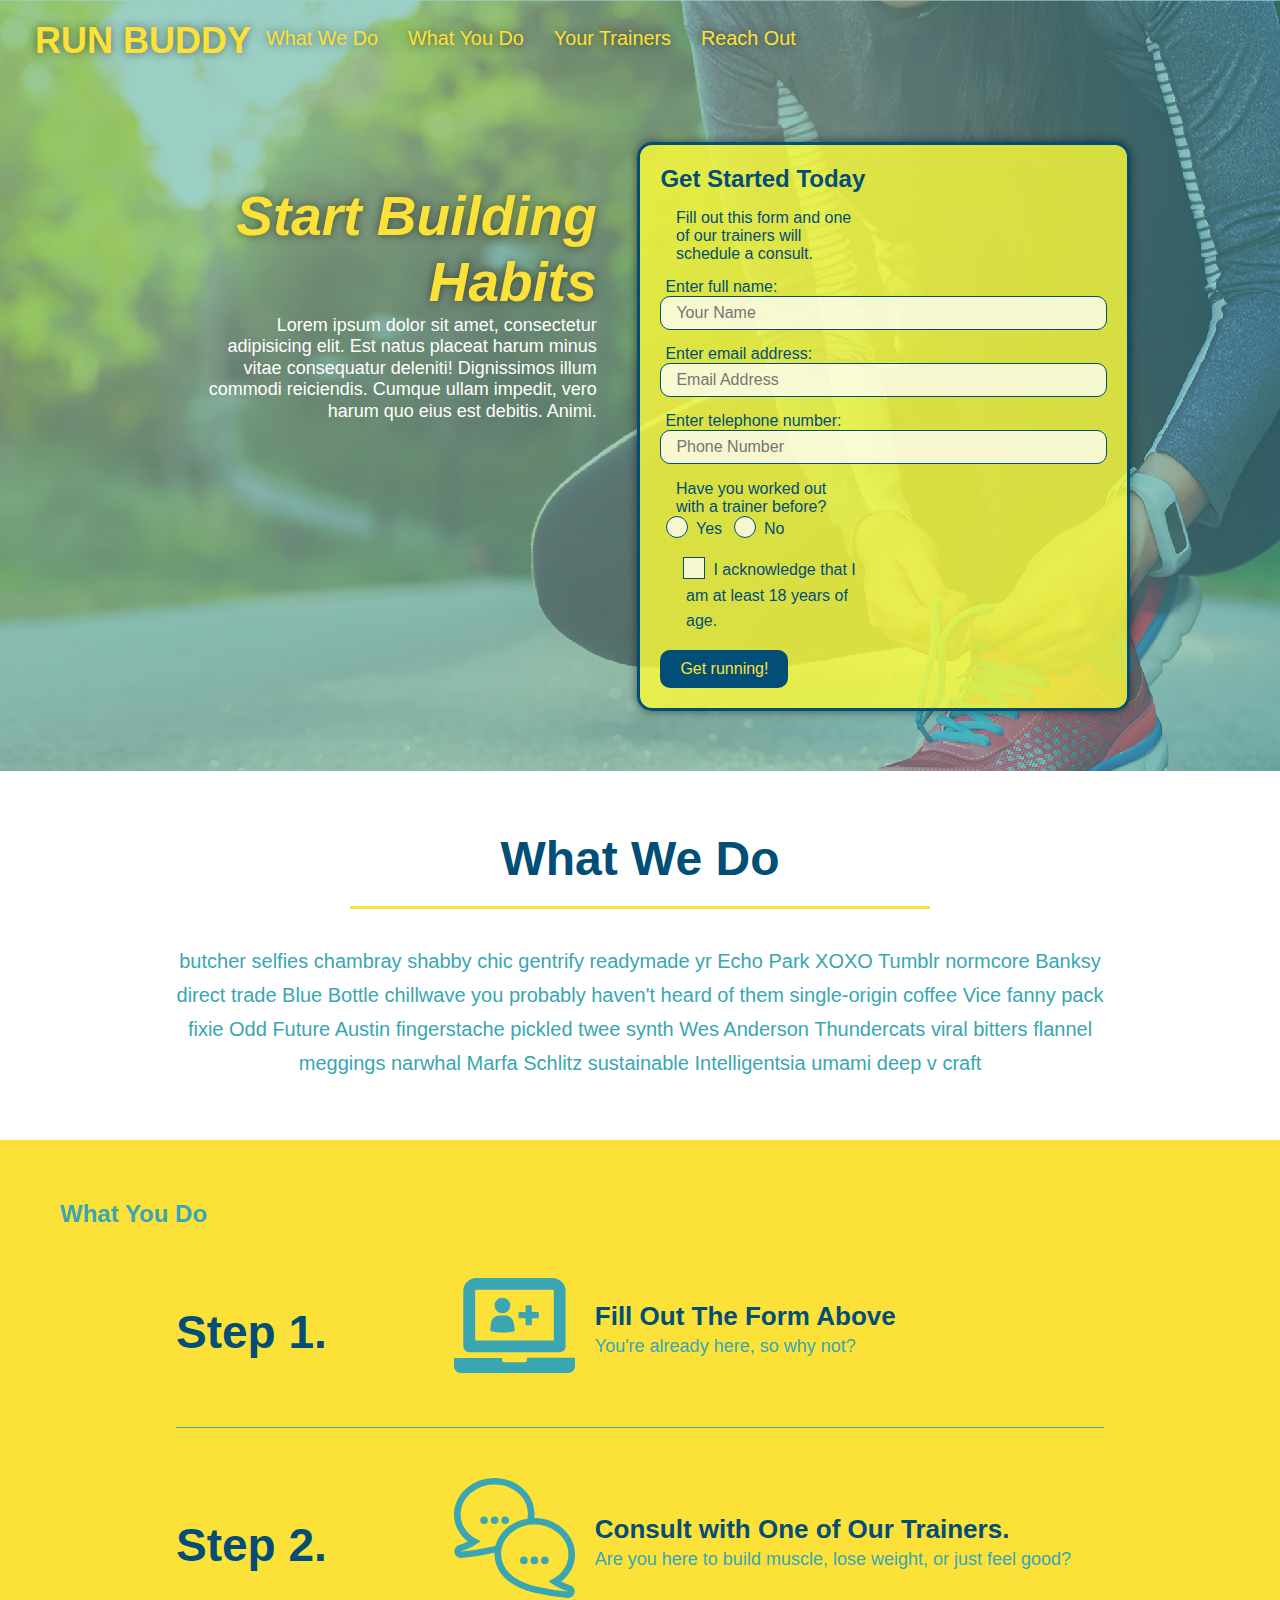
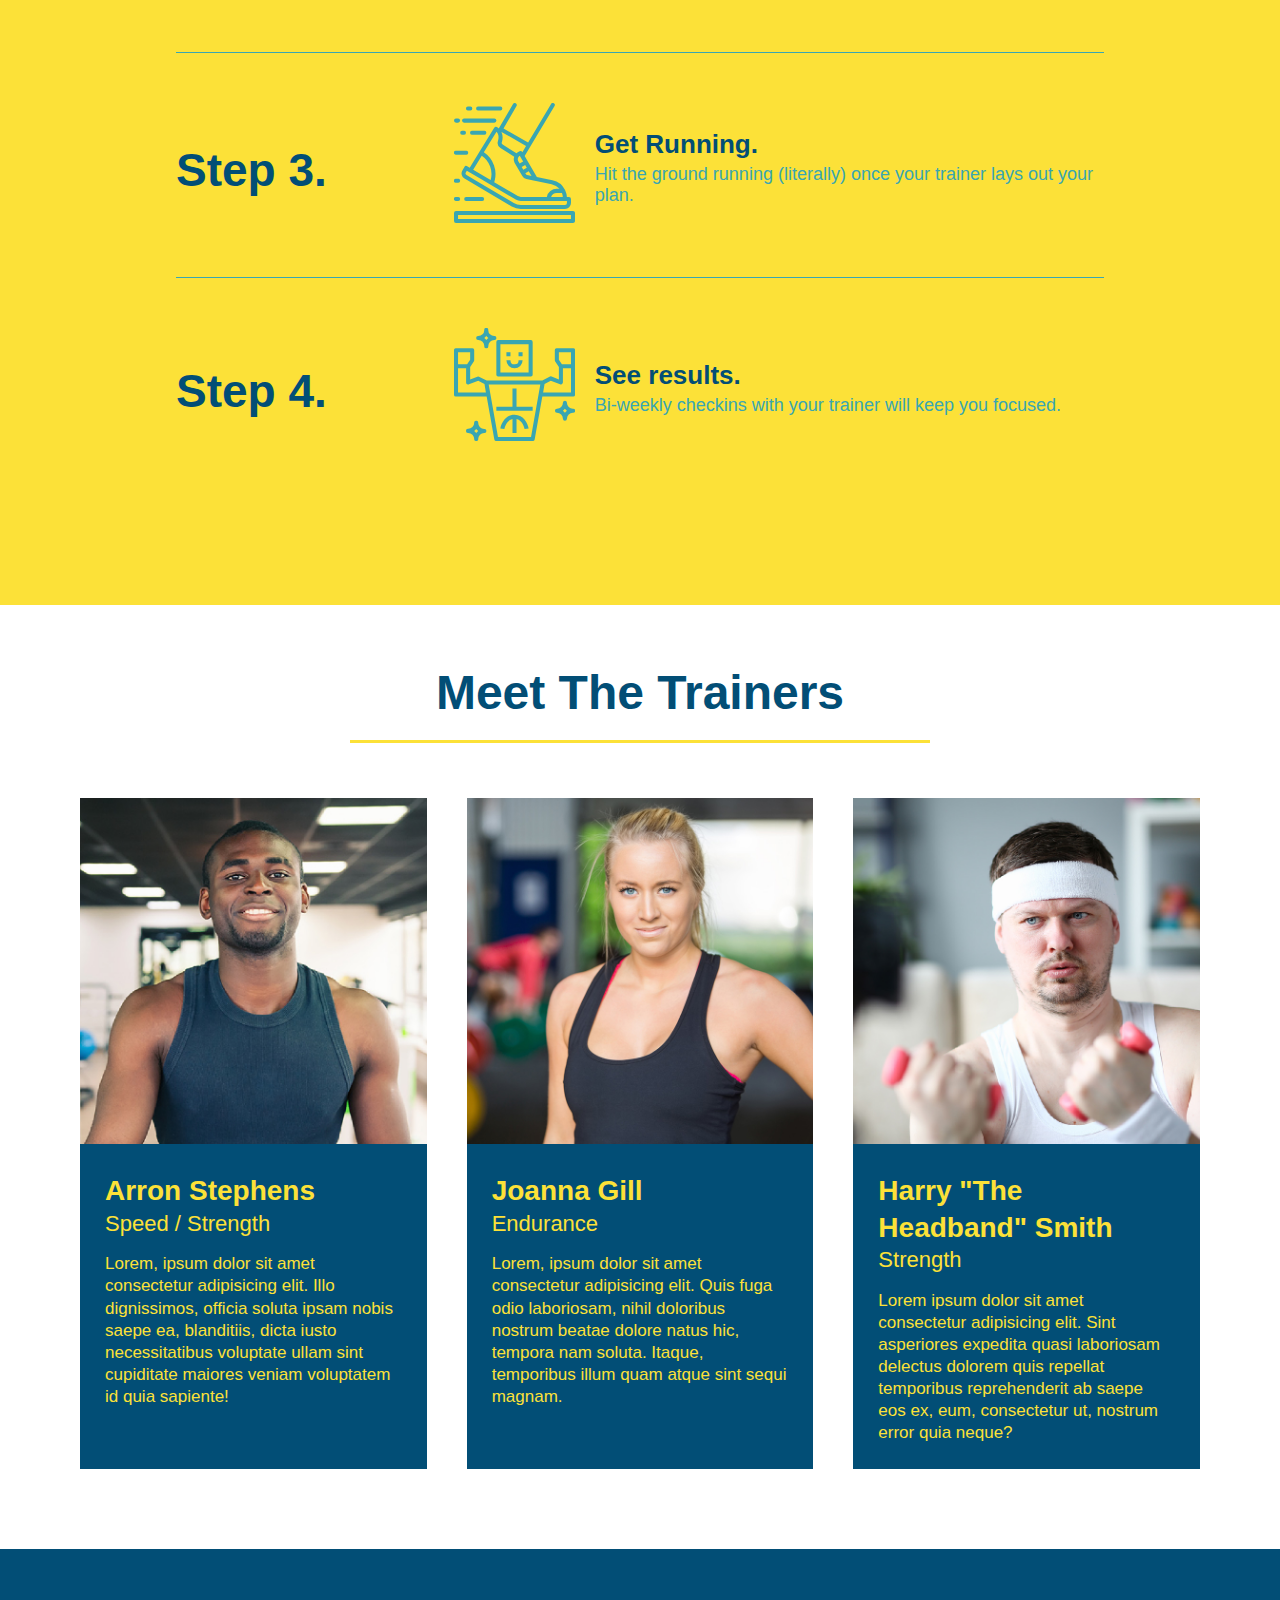
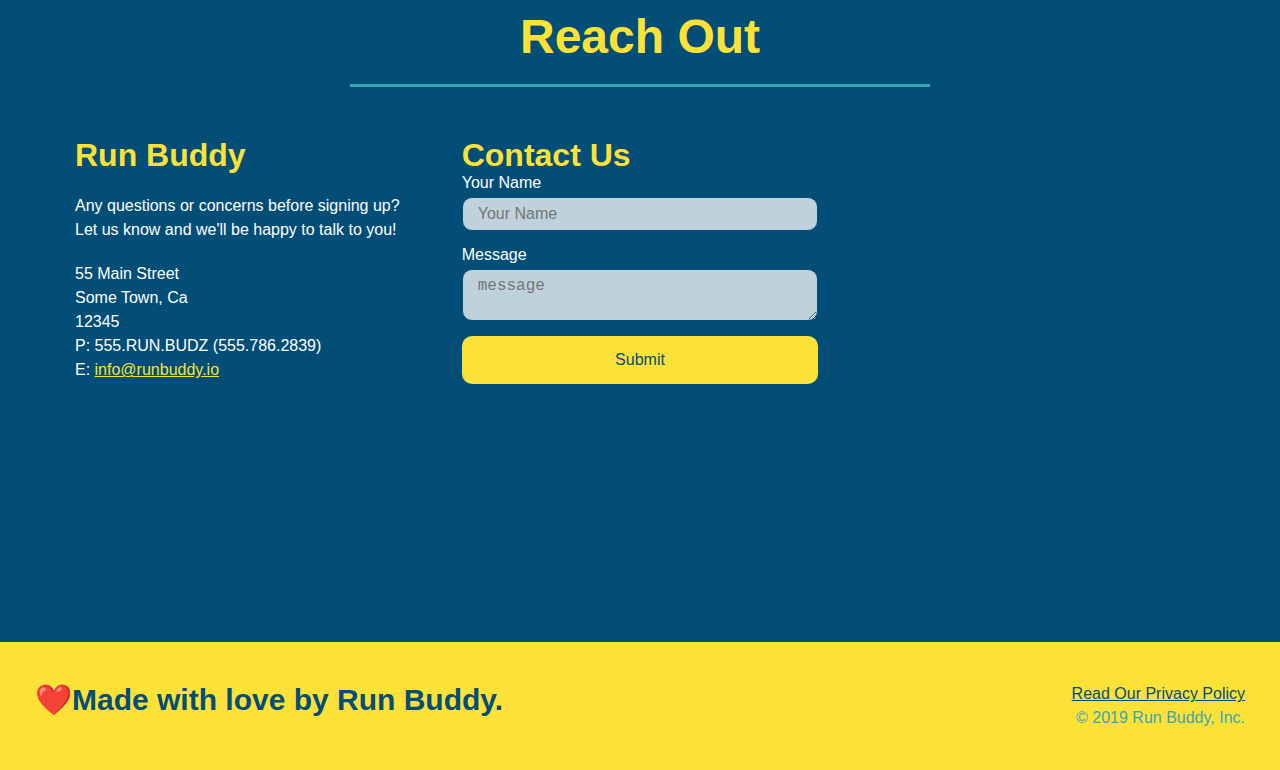
<file: index.html>
<!Doctype html>
<html lang="en">
    <head>
        <meta charset="UTF-8"/>

        <meta name="viewport" content="width=device-width, initial-scale=1.0"/>
       
        <title>Run Buddy</title>

        <link rel="stylesheet" href="./assets/css/style.css"/>


    </head>
    <body>

        <header>
        <h1>
            <a href="/"></a>RUN BUDDY</a>
        </h1>
        <nav>
            <!--Unordered list element-->
            <ul>
                <!--list item element-->
                <li>
                    <!--anchor element-->
                    <a href="#what-we-do">What We Do</a>
                </li>
                <li>
                    <a href="#what-you-do">What You Do</a>
                </li>
                <li>
                    <a href="#your-trainers">Your Trainers</a>
                </li>
                <li>
                    <a href="#reach-out">Reach Out</a>
                </li>
            </ul>
        </nav>
        </header>

        <section class="hero">
            <div class="hero-cta">
            <h2>Start Building Habits</h2>
            <p> Lorem ipsum dolor sit amet, consectetur adipisicing elit. 
                Est natus placeat harum minus vitae consequatur deleniti! Dignissimos illum commodi reiciendis. 
                Cumque ullam impedit, vero harum quo eius est debitis. Animi.
            </p>
            </div>

        
            <div class="hero-form">
                <h3>Get Started Today</h3>
                <p>Fill out this form and one of our trainers will schedule a consult.</p>
                <!-- Add form element-->
                <form>
                    <label for="name">Enter full name:</label>
                    <input type="text" placeholder="Your Name" name="name" id="name" class="form-input"/>
                    <label for="name">Enter email address:</label>
                    <input type="email" placeholder="Email Address" name="email" id="email" class="form-input"/>
                    <label for="name">Enter telephone number:</label>
                    <input type="tel" placeholder="Phone Number" name="phone" id="phone" class="form-input"/>
                    
                    <p>
                        Have you worked out with a trainer before?
                        <span class="radio-wrapper">
                            <input type="radio" name="trainer-confirm" id="trainer-yes"/>
                            <label for="trainer-yes">Yes</label>
                        </span>
                        <span class="radio-wrapper">
                            <input type="radio" name="trainer-confirm" id="trainer-no" />
                            <label for="trainer-no">No</label>
                        </span>
                    </p>
                    <p>
                        <span class="checkbox-wrapper">
                            <input type="checkbox" name="age-confirm" id="checkbox"/>
                            <label for="checkbox">I acknowledge that I am at least 18 years of age.</label>
                        </span>
                    </p>


                    <button type="submit">Get running!</button>
                </form>
            </div>
        </section>
        <!-- end hero-->
<!-- "what we do" section-->

        <section id="what-we-do" class="intro">
            <div class="flex-row">
            <h2 class="section-title primary-border">What We Do</h2>
            </div>
            <div class="flex-row">
            <p>butcher selfies chambray shabby chic gentrify readymade yr Echo Park XOXO Tumblr normcore Banksy direct trade Blue Bottle chillwave you probably haven't heard of them single-origin coffee Vice fanny pack fixie Odd Future Austin fingerstache pickled twee synth Wes Anderson Thundercats viral bitters flannel meggings narwhal Marfa Schlitz sustainable Intelligentsia umami deep v craft 

            </p>
        </div>
        </section>

        <!--"what you do" section-->
        <section id="what-you-do" class="steps">
            <div class="flex-row">
            <h2 class="section-titlae secondary-border">What You Do</h2>
            </div>

            
                <!-- insert this img element-->
                <div class="step">
                    <h3>Step 1.</h3>
                    <div class="step-info">
                        <div class="step-img">
                            <img src="./assets/images/step-1.svg" alt=""/>

                        </div>
                        <div class="step-text">
                            <h4>Fill Out The Form Above</h4>
                            <p>You're already here, so why not?</p>
                        </div>
                    </div>
                </div>


                <div class="step">
                    <h3>Step 2.</h3>
                    <div class="step-info">
                        <div class="step-img">
                            <img src="./assets/images/step-2.svg" alt=""/>

                        </div>
                        <div class="step-text">
                            <h4>Consult with One of Our Trainers.</h4>
                            <p>Are you here to build muscle, lose weight, or just feel good?</p>
                        </div>
                    </div>
                </div>


                <div class="step">
                    <h3>Step 3.</h3>
                    <div class="step-info">
                        <div class="step-img">
                            <img src="./assets/images/step-3.svg" alt=""/>

                        </div>
                        <div class="step-text">
                            <h4>Get Running.</h4>
                            <p>Hit the ground running (literally) once your trainer lays out your plan.</p>
                        </div>
                    </div>
                </div>


                <div class="step">
                    <h3>Step 4.</h3>
                    <div class="step-info">
                        <div class="step-img">
                            <img src="./assets/images/step-4.svg" alt=""/>

                        </div>
                        <div class="step-text">
                            <h4>See results.</h4>
                            <p>Bi-weekly checkins with your trainer will keep you focused.</p>
                        </div>
                    </div>
                </div>
                
        </section>

        <section id="your-trainers">
            <div class="flex-row">
            <h2 class="section-title primary-border">Meet The Trainers</h2>
            </div>


            <div class="trainers">
            <article class="trainer">
                <img src="./assets/images/trainer-1.jpg" alt="Arron Stephens in his workout clothes ready to pump iron"/>
                <div class="trainer-bio">
                    <h3 class="trainer-name">Arron Stephens</h3>
                    <h4 class="trainer-role">Speed / Strength</h4>
                    <p>Lorem, ipsum dolor sit amet consectetur adipisicing elit. Illo dignissimos, officia soluta ipsam nobis saepe ea, blanditiis, 
                        dicta iusto necessitatibus voluptate ullam sint cupiditate maiores veniam voluptatem id quia sapiente!
                    </p>
                </div>
            </article>

            <!-- second trainer bio-->
            <article class="trainer">
                <img src="./assets/images/trainer-2.jpg" alt="Joanna Gil cooling off after a workout">
                <div class="trainer-bio">
                    <h3 class="trainer-name">Joanna Gill</h3>
                    <h4 class="trainer-role">Endurance</h4>
                    <p>Lorem, ipsum dolor sit amet consectetur adipisicing elit. Quis fuga odio laboriosam, nihil doloribus nostrum beatae
                         dolore natus hic, tempora nam soluta. Itaque, temporibus illum quam atque sint sequi magnam.
                        </p>
                </div>
                
            </article>

            <!-- third trainer bio-->
            <article class="trainer">
                <img src="./assets/images/trainer-3.jpg" alt="Harry Smith wearing a headband and lifting comically small pink weights"/>
                <div class="trainer-bio">
                    <h3 class="trainer-name">Harry "The Headband" Smith</h3>
                    <h4 class="trainer-role">Strength</h4>
                    <p>Lorem ipsum dolor sit amet consectetur adipisicing elit. Sint asperiores expedita quasi laboriosam delectus
                         dolorem quis repellat temporibus reprehenderit ab saepe eos ex, eum, consectetur ut, nostrum error quia neque?
                        </p>
                </div>
            </article>
        </div>
        </section>


        <!-- Reach Out Section-->
        <section id="reach-out" class="contact">
            <div class="flex-row">
            <h2 class="section-title secondary-border">Reach Out</h2>
            </div>

            

            <div class="contact-info">
                <div>
                <h3>Run Buddy</h3>
                <p>
                    Any questions or concerns before signing up?
                    <br />
                    Let us know and we'll be happy to talk to you!
                </p>
                <address>
                    55 Main Street <br />
                    Some Town, Ca <br />
                    12345 <br />
                    P: 555.RUN.BUDZ (555.786.2839) <br />
                    E: <a href="mailto:info@runbuddy.io">info@runbuddy.io</a>
                </address>
            </div>


            <div class="contact-form">
                <h3>Contact Us</h3>
                <form>
                    <label for="contact-name">Your Name</label>
                    <input type="text" id="contact-name" placeholder="Your Name" />

                    <label for="contact-message">Message</label>
                    <textarea id="contact-message" placeholder="message"></textarea>

                    <button type="submit"> Submit</button>
                </form>
            </div>

            <div class="contact-info">
                <iframe src="https://www.google.com/maps/embed?pb=!1m18!1m12!1m3!1d3591.3866201754613!2d-80.35648228615021!3d25.823802612332408!2m3!1f0!2f0!3f0!3m2!1i1024!2i768!4f13.1!3m3!1m2!1s0x88d9bbe5293781b7%3A0x51f98136c98b430b!2s9735%20NW%2052nd%20St%2C%20Doral%2C%20FL%2033178!5e0!3m2!1sen!2sus!4v1640209913338!5m2!1sen!2sus" 
                 style="border:0;" 
                allowfullscreen="" 
                loading="lazy">
            </iframe>

           
            
        </div>
        </section>

        <!--footer-->
        <footer>
            <h2>❤️Made with love by Run Buddy.</h2>
            <div>
                <a href="./privacy-policy.html#">Read Our Privacy Policy</a><br />
                &copy; 2019 Run Buddy, Inc.
            </div>
        </footer>


    </body>

</html>
</file>
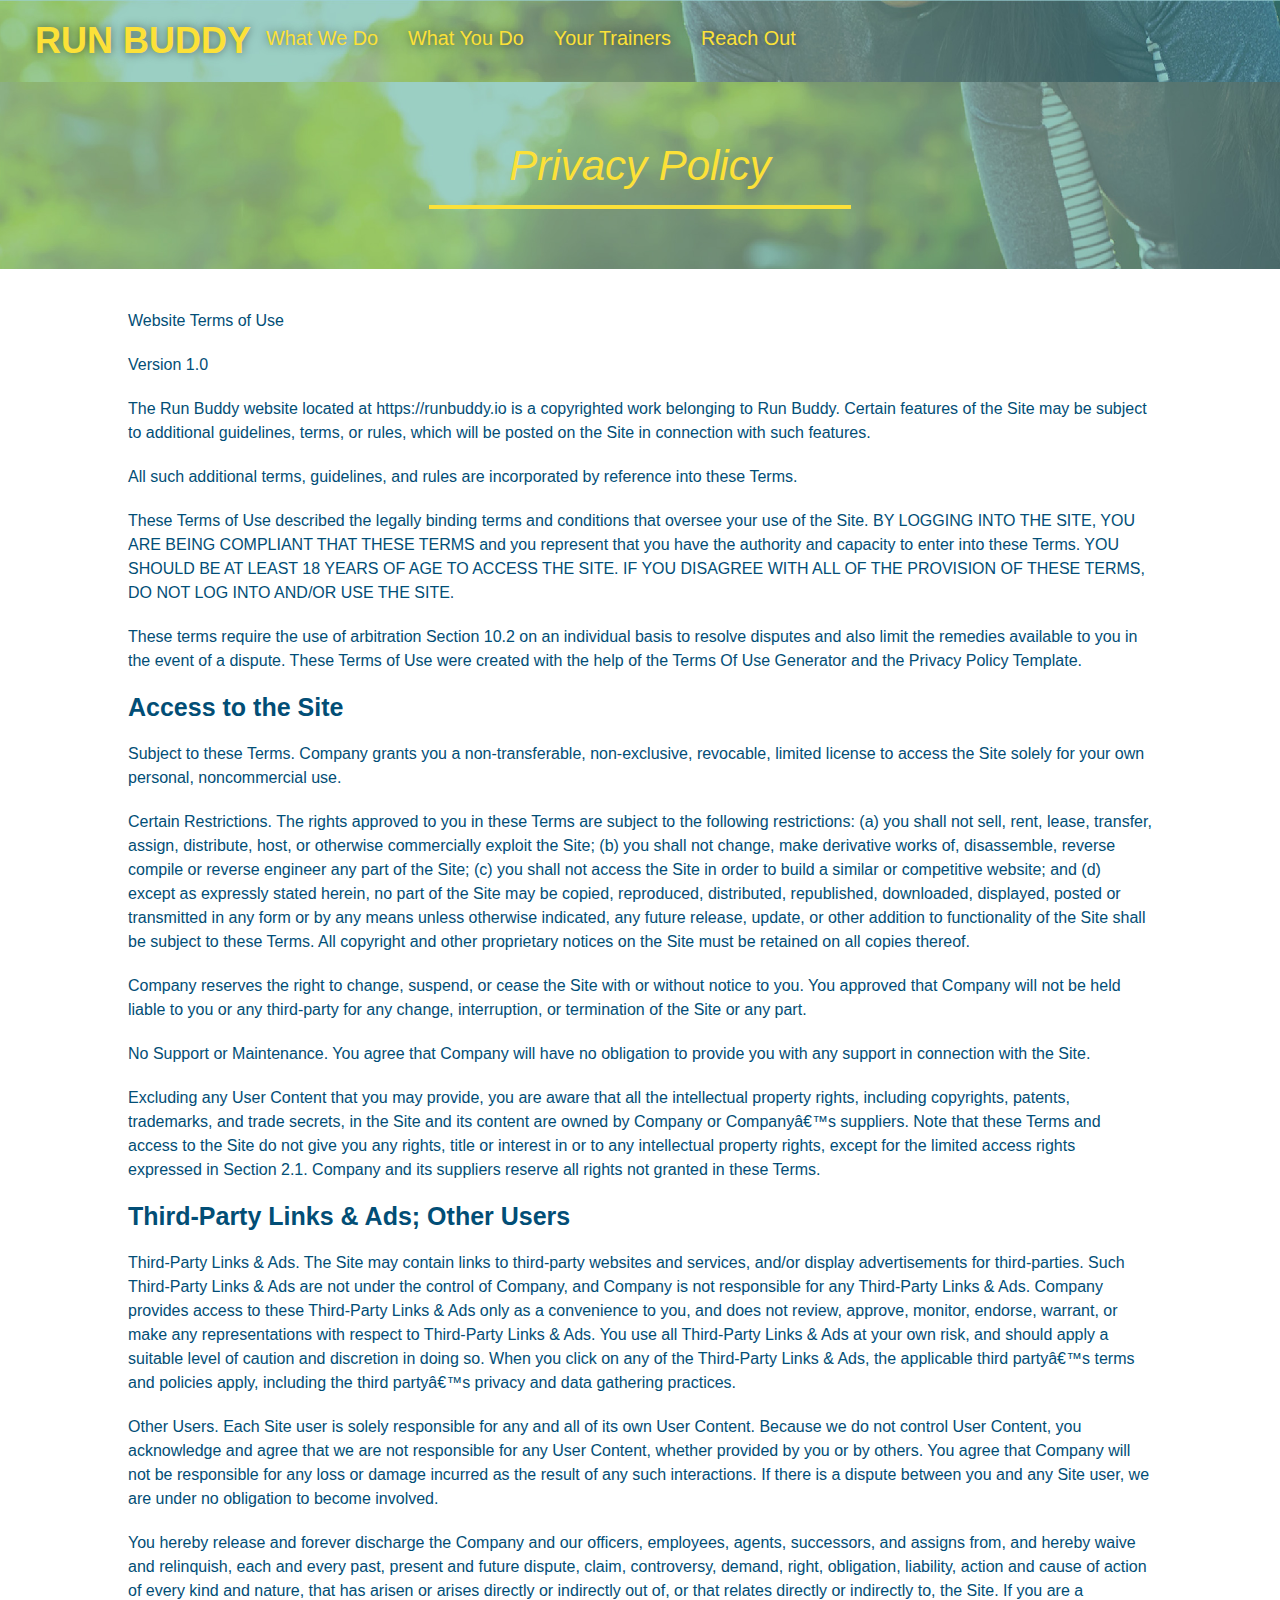
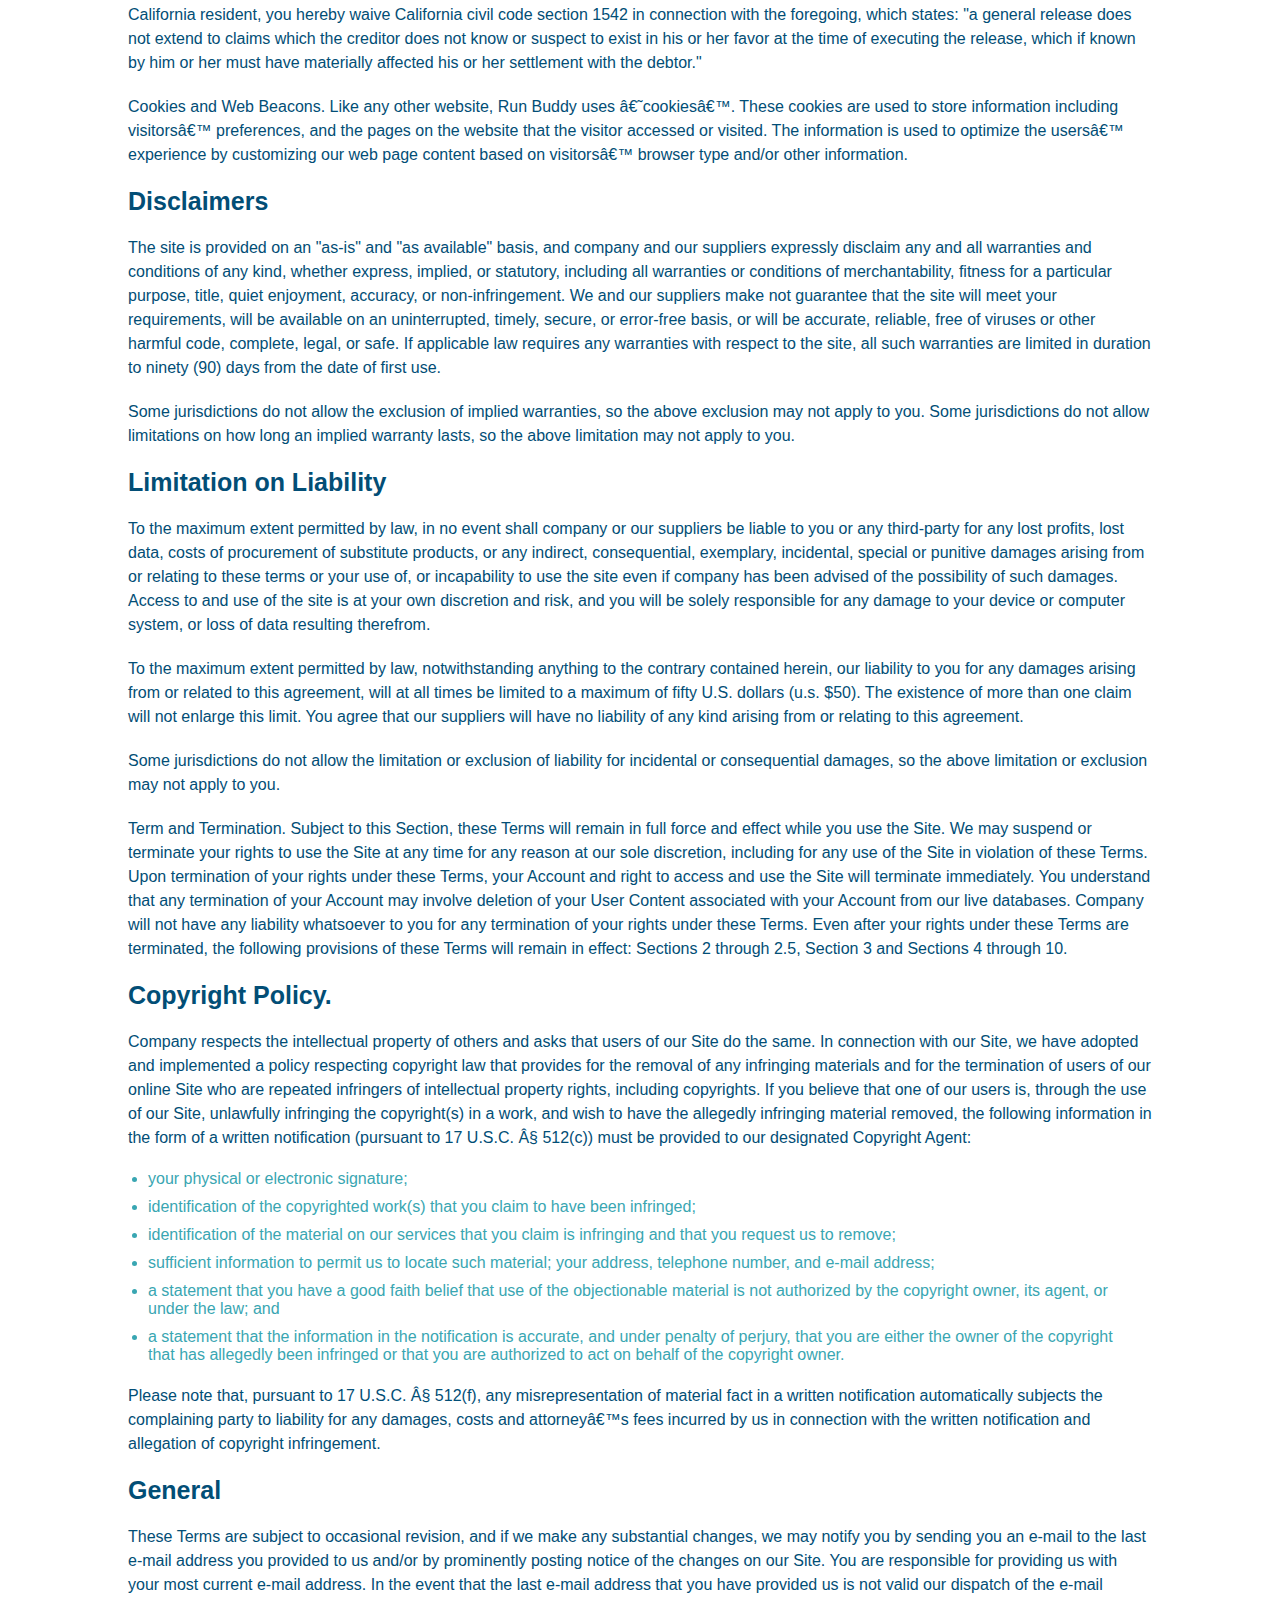
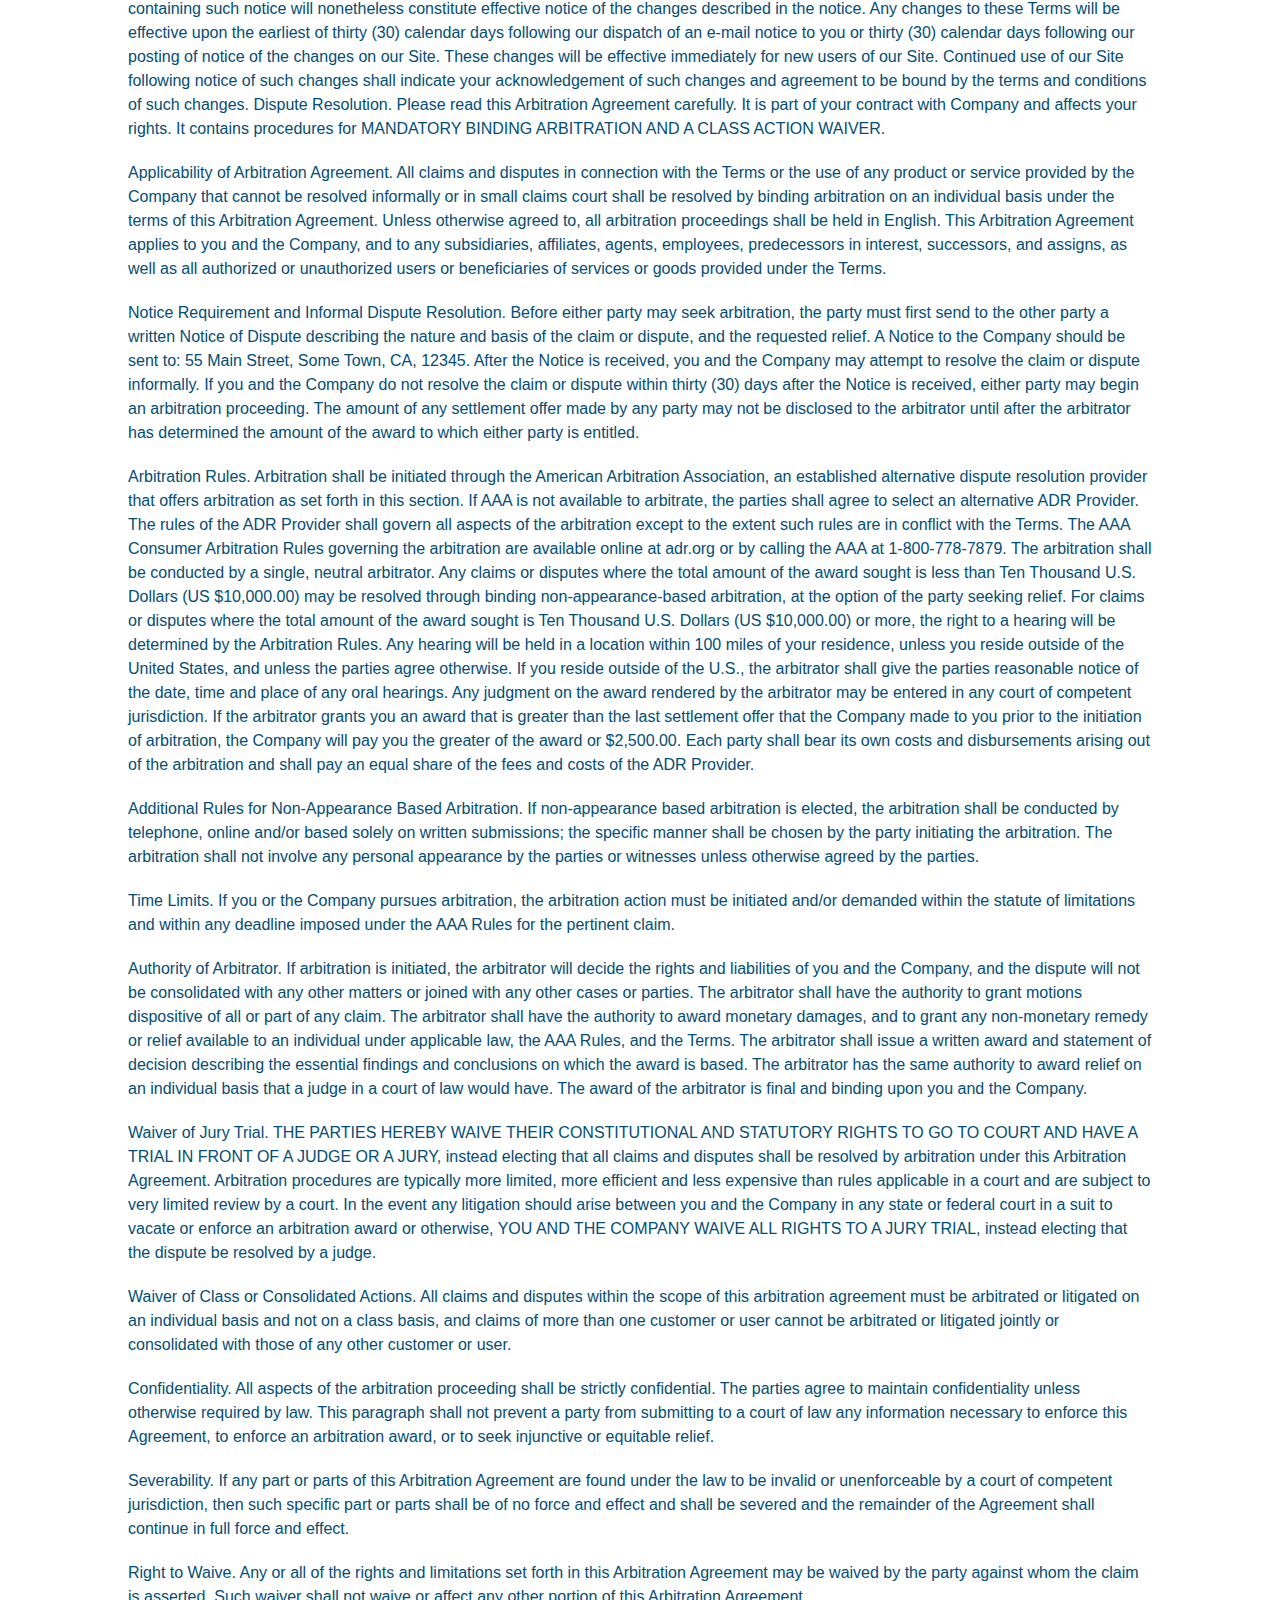
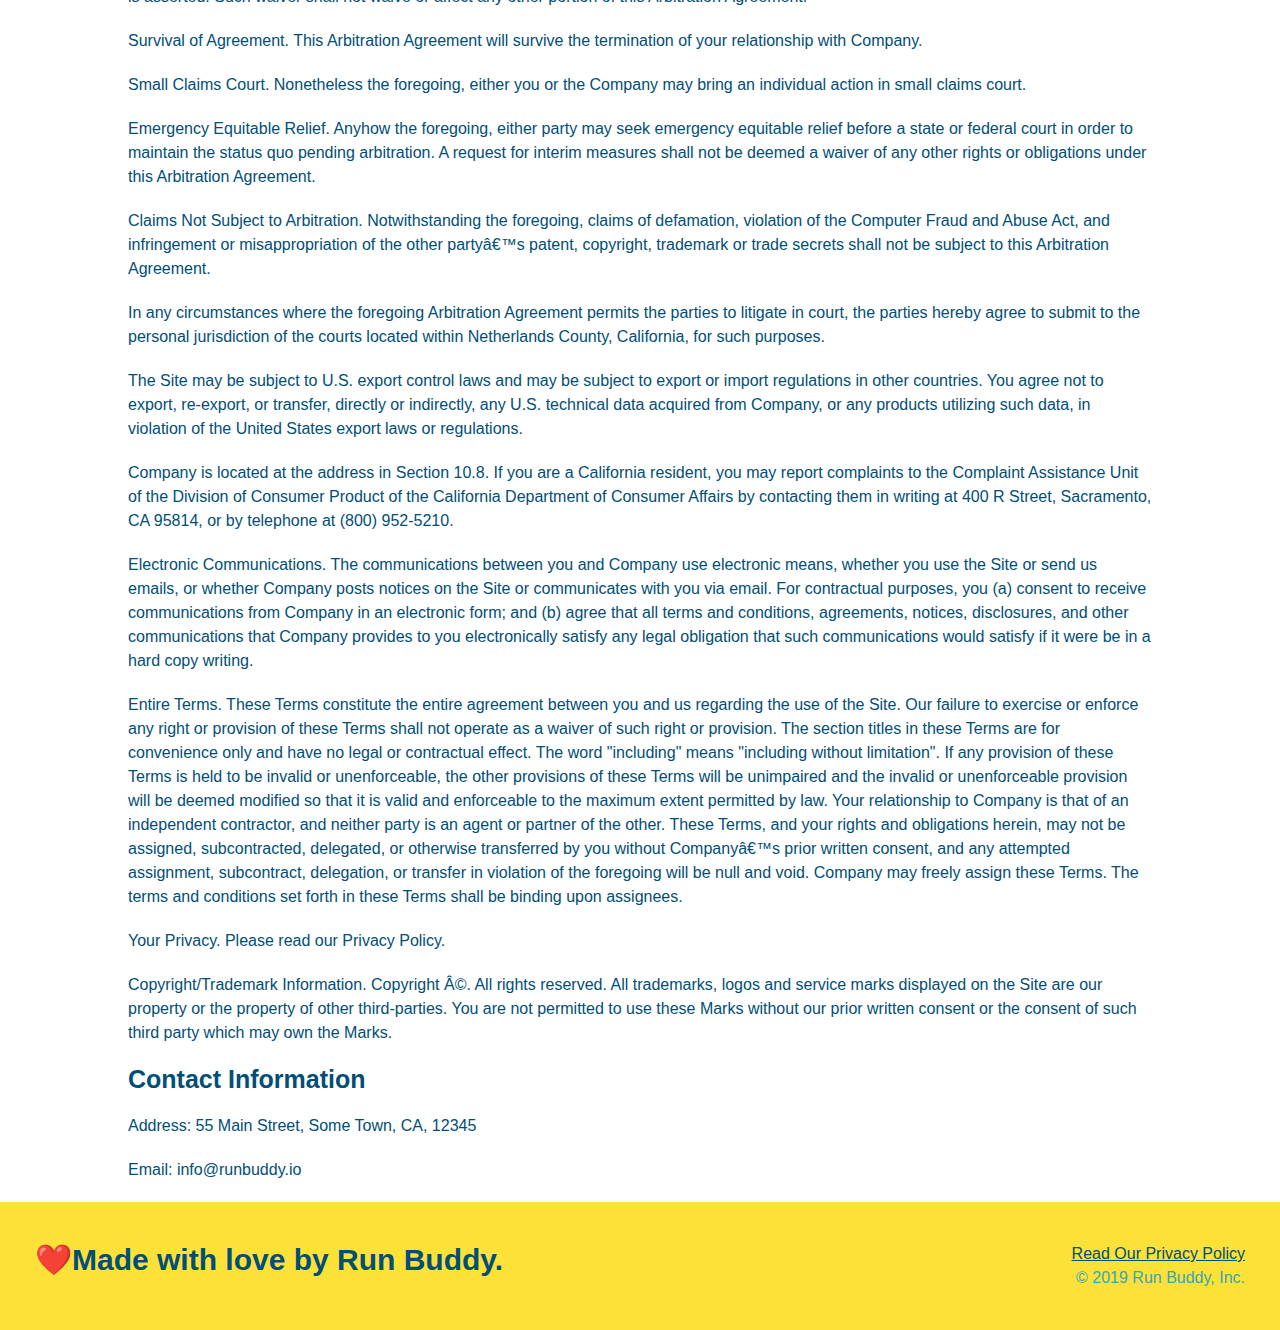
<file: privacy-policy.html>
<!DOCTYPE html>
<html lang="en">
    <head>
        <meta charset="UTF-8"/>
        <meta name="viewport" content="width=device-width, initial-scale=1.0"/>
        <title>Privacy Policy -  Run Buddy</title>
        <link rel="stylesheet" href="./assets/css/style.css"/>
        <link rel="stylesheet" href="./assets/css/secondary-styles.css"/>
    </head>
    <body>

        <header>
            <h1>
                <a href="/">RUN BUDDY</a>
                </h1>
            <nav>
                <!--Unordered list element-->
                <ul>
                    <!--list item element-->
                    <li>
                        <!--anchor element-->
                        <a href="./index.html#what-we-do">What We Do</a>
                    </li>
                    <li>
                        <a href="./index.html#what-you-do">What You Do</a>
                    </li>
                    <li>
                        <a href="./index.html#your-trainers">Your Trainers</a>
                    </li>
                    <li>
                        <a href="./index.html#reach-out">Reach Out</a>
                    </li>
                </ul>
            </nav>
            </header>

            <section class="hero">
                <h2 class="page-title">
                    Privacy Policy
                </h2>
            </section>

            <article class="secondary-content">
                <p>
                    Website Terms of Use
                  </p>
            
                  <p>
                    Version 1.0
                  </p>
            
                  <p>
                    The Run Buddy website located at https://runbuddy.io is a copyrighted work belonging to Run Buddy. Certain
                    features of the Site may be subject to additional guidelines, terms, or rules, which will be posted on the Site
                    in connection with such features.
                  </p>
            
                  <p>
                    All such additional terms, guidelines, and rules are incorporated by reference into these Terms.
                  </p>
            
                  <p>
                    These Terms of Use described the legally binding terms and conditions that oversee your use of the Site. BY
                    LOGGING INTO THE SITE, YOU ARE BEING COMPLIANT THAT THESE TERMS and you represent that you have the authority
                    and capacity to enter into these Terms. YOU SHOULD BE AT LEAST 18 YEARS OF AGE TO ACCESS THE SITE. IF YOU
                    DISAGREE WITH ALL OF THE PROVISION OF THESE TERMS, DO NOT LOG INTO AND/OR USE THE SITE.
                  </p>
            
                  <p>
                    These terms require the use of arbitration Section 10.2 on an individual basis to resolve disputes and also
                    limit the remedies available to you in the event of a dispute. These Terms of Use were created with the help of
                    the Terms Of Use Generator and the Privacy Policy Template.
                  </p>
            
                  <h3>
                    Access to the Site
                  </h3>
            
                  <p>
                    Subject to these Terms. Company grants you a non-transferable, non-exclusive, revocable, limited license to
                    access the Site solely for your own personal, noncommercial use.
                  </p>
            
                  <p>
                    Certain Restrictions. The rights approved to you in these Terms are subject to the following restrictions: (a)
                    you shall not sell, rent, lease, transfer, assign, distribute, host, or otherwise commercially exploit the Site;
                    (b) you shall not change, make derivative works of, disassemble, reverse compile or reverse engineer any part of
                    the Site; (c) you shall not access the Site in order to build a similar or competitive website; and (d) except
                    as expressly stated herein, no part of the Site may be copied, reproduced, distributed, republished, downloaded,
                    displayed, posted or transmitted in any form or by any means unless otherwise indicated, any future release,
                    update, or other addition to functionality of the Site shall be subject to these Terms. All copyright and other
                    proprietary notices on the Site must be retained on all copies thereof.
                  </p>
            
                  <p>
                    Company reserves the right to change, suspend, or cease the Site with or without notice to you. You approved
                    that Company will not be held liable to you or any third-party for any change, interruption, or termination of
                    the Site or any part.
                  </p>
            
                  <p>
                    No Support or Maintenance. You agree that Company will have no obligation to provide you with any support in
                    connection with the Site.
                  </p>
            
                  <p>
                    Excluding any User Content that you may provide, you are aware that all the intellectual property rights,
                    including copyrights, patents, trademarks, and trade secrets, in the Site and its content are owned by Company
                    or Companyâ€™s suppliers. Note that these Terms and access to the Site do not give you any rights, title or
                    interest in or to any intellectual property rights, except for the limited access rights expressed in Section
                    2.1. Company and its suppliers reserve all rights not granted in these Terms.
                  </p>
            
                  <h3>
                    Third-Party Links & Ads; Other Users
                  </h3>
            
                  <p>
                    Third-Party Links & Ads. The Site may contain links to third-party websites and services, and/or display
                    advertisements for third-parties. Such Third-Party Links & Ads are not under the control of Company, and Company
                    is not responsible for any Third-Party Links & Ads. Company provides access to these Third-Party Links & Ads
                    only as a convenience to you, and does not review, approve, monitor, endorse, warrant, or make any
                    representations with respect to Third-Party Links & Ads. You use all Third-Party Links & Ads at your own risk,
                    and should apply a suitable level of caution and discretion in doing so. When you click on any of the
                    Third-Party Links & Ads, the applicable third partyâ€™s terms and policies apply, including the third partyâ€™s
                    privacy and data gathering practices.
                  </p>
            
                  <p>
                    Other Users. Each Site user is solely responsible for any and all of its own User Content. Because we do not
                    control User Content, you acknowledge and agree that we are not responsible for any User Content, whether
                    provided by you or by others. You agree that Company will not be responsible for any loss or damage incurred as
                    the result of any such interactions. If there is a dispute between you and any Site user, we are under no
                    obligation to become involved.
                  </p>
            
                  <p>
                    You hereby release and forever discharge the Company and our officers, employees, agents, successors, and
                    assigns from, and hereby waive and relinquish, each and every past, present and future dispute, claim,
                    controversy, demand, right, obligation, liability, action and cause of action of every kind and nature, that has
                    arisen or arises directly or indirectly out of, or that relates directly or indirectly to, the Site. If you are
                    a California resident, you hereby waive California civil code section 1542 in connection with the foregoing,
                    which states: "a general release does not extend to claims which the creditor does not know or suspect to exist
                    in his or her favor at the time of executing the release, which if known by him or her must have materially
                    affected his or her settlement with the debtor."
                  </p>
            
                  <p>
                    Cookies and Web Beacons. Like any other website, Run Buddy uses â€˜cookiesâ€™. These cookies are used to store
                    information including visitorsâ€™ preferences, and the pages on the website that the visitor accessed or visited.
                    The information is used to optimize the usersâ€™ experience by customizing our web page content based on visitorsâ€™
                    browser type and/or other information.
                  </p>
            
                  <h3>
                    Disclaimers
                  </h3>
            
                  <p>
                    The site is provided on an "as-is" and "as available" basis, and company and our suppliers expressly disclaim
                    any and all warranties and conditions of any kind, whether express, implied, or statutory, including all
                    warranties or conditions of merchantability, fitness for a particular purpose, title, quiet enjoyment, accuracy,
                    or non-infringement. We and our suppliers make not guarantee that the site will meet your requirements, will be
                    available on an uninterrupted, timely, secure, or error-free basis, or will be accurate, reliable, free of
                    viruses or other harmful code, complete, legal, or safe. If applicable law requires any warranties with respect
                    to the site, all such warranties are limited in duration to ninety (90) days from the date of first use.
                  </p>
            
                  <p>
                    Some jurisdictions do not allow the exclusion of implied warranties, so the above exclusion may not apply to
                    you. Some jurisdictions do not allow limitations on how long an implied warranty lasts, so the above limitation
                    may not apply to you.
                  </p>
            
                  <h3>
                    Limitation on Liability
                  </h3>
            
                  <p>
                    To the maximum extent permitted by law, in no event shall company or our suppliers be liable to you or any
                    third-party for any lost profits, lost data, costs of procurement of substitute products, or any indirect,
                    consequential, exemplary, incidental, special or punitive damages arising from or relating to these terms or
                    your use of, or incapability to use the site even if company has been advised of the possibility of such
                    damages. Access to and use of the site is at your own discretion and risk, and you will be solely responsible
                    for any damage to your device or computer system, or loss of data resulting therefrom.
                  </p>
            
                  <p>
                    To the maximum extent permitted by law, notwithstanding anything to the contrary contained herein, our liability
                    to you for any damages arising from or related to this agreement, will at all times be limited to a maximum of
                    fifty U.S. dollars (u.s. $50). The existence of more than one claim will not enlarge this limit. You agree that
                    our suppliers will have no liability of any kind arising from or relating to this agreement.
                  </p>
            
                  <p>
                    Some jurisdictions do not allow the limitation or exclusion of liability for incidental or consequential
                    damages, so the above limitation or exclusion may not apply to you.
                  </p>
            
                  <p>
                    Term and Termination. Subject to this Section, these Terms will remain in full force and effect while you use
                    the Site. We may suspend or terminate your rights to use the Site at any time for any reason at our sole
                    discretion, including for any use of the Site in violation of these Terms. Upon termination of your rights under
                    these Terms, your Account and right to access and use the Site will terminate immediately. You understand that
                    any termination of your Account may involve deletion of your User Content associated with your Account from our
                    live databases. Company will not have any liability whatsoever to you for any termination of your rights under
                    these Terms. Even after your rights under these Terms are terminated, the following provisions of these Terms
                    will remain in effect: Sections 2 through 2.5, Section 3 and Sections 4 through 10.
                  </p>
            
                  <h3>
                    Copyright Policy.
                  </h3>
            
                  <p>
                    Company respects the intellectual property of others and asks that users of our Site do the same. In connection
                    with our Site, we have adopted and implemented a policy respecting copyright law that provides for the removal
                    of any infringing materials and for the termination of users of our online Site who are repeated infringers of
                    intellectual property rights, including copyrights. If you believe that one of our users is, through the use of
                    our Site, unlawfully infringing the copyright(s) in a work, and wish to have the allegedly infringing material
                    removed, the following information in the form of a written notification (pursuant to 17 U.S.C. Â§ 512(c)) must
                    be provided to our designated Copyright Agent:
                  </p>
            
                  <ul>
                    <li>
                      your physical or electronic signature;
                    </li>
                    <li>
                      identification of the copyrighted work(s) that you claim to have been infringed;
                    </li>
                    <li>
                      identification of the material on our services that you claim is infringing and that you request us to remove;
                    </li>
                    <li>
                      sufficient information to permit us to locate such material; your address, telephone number, and e-mail
                      address;
                    </li>
                    <li>
                      a statement that you have a good faith belief that use of the objectionable material is not authorized by the
                      copyright owner, its agent, or under the law; and
                    </li>
                    <li>
                      a statement that the information in the notification is accurate, and under penalty of perjury, that you are
                      either the owner of the copyright that has allegedly been infringed or that you are authorized to act on
                      behalf of the copyright owner.
                    </li>
                  </ul>
            
                  <p>
                    Please note that, pursuant to 17 U.S.C. Â§ 512(f), any misrepresentation of material fact in a written
                    notification automatically subjects the complaining party to liability for any damages, costs and attorneyâ€™s
                    fees incurred by us in connection with the written notification and allegation of copyright infringement.
                  </p>
            
                  <h3>
                    General
                  </h3>
            
                  <p>
                    These Terms are subject to occasional revision, and if we make any substantial changes, we may notify you by
                    sending you an e-mail to the last e-mail address you provided to us and/or by prominently posting notice of the
                    changes on our Site. You are responsible for providing us with your most current e-mail address. In the event
                    that the last e-mail address that you have provided us is not valid our dispatch of the e-mail containing such
                    notice will nonetheless constitute effective notice of the changes described in the notice. Any changes to these
                    Terms will be effective upon the earliest of thirty (30) calendar days following our dispatch of an e-mail
                    notice to you or thirty (30) calendar days following our posting of notice of the changes on our Site. These
                    changes will be effective immediately for new users of our Site. Continued use of our Site following notice of
                    such changes shall indicate your acknowledgement of such changes and agreement to be bound by the terms and
                    conditions of such changes. Dispute Resolution. Please read this Arbitration Agreement carefully. It is part of
                    your contract with Company and affects your rights. It contains procedures for MANDATORY BINDING ARBITRATION AND
                    A CLASS ACTION WAIVER.
                  </p>
            
                  <p>
                    Applicability of Arbitration Agreement. All claims and disputes in connection with the Terms or the use of any
                    product or service provided by the Company that cannot be resolved informally or in small claims court shall be
                    resolved by binding arbitration on an individual basis under the terms of this Arbitration Agreement. Unless
                    otherwise agreed to, all arbitration proceedings shall be held in English. This Arbitration Agreement applies to
                    you and the Company, and to any subsidiaries, affiliates, agents, employees, predecessors in interest,
                    successors, and assigns, as well as all authorized or unauthorized users or beneficiaries of services or goods
                    provided under the Terms.
                  </p>
            
                  <p>
                    Notice Requirement and Informal Dispute Resolution. Before either party may seek arbitration, the party must
                    first send to the other party a written Notice of Dispute describing the nature and basis of the claim or
                    dispute, and the requested relief. A Notice to the Company should be sent to: 55 Main Street, Some Town, CA,
                    12345. After the Notice is received, you and the Company may attempt to resolve the claim or dispute informally.
                    If you and the Company do not resolve the claim or dispute within thirty (30) days after the Notice is received,
                    either party may begin an arbitration proceeding. The amount of any settlement offer made by any party may not
                    be disclosed to the arbitrator until after the arbitrator has determined the amount of the award to which either
                    party is entitled.
                  </p>
            
                  <p>
                    Arbitration Rules. Arbitration shall be initiated through the American Arbitration Association, an established
                    alternative dispute resolution provider that offers arbitration as set forth in this section. If AAA is not
                    available to arbitrate, the parties shall agree to select an alternative ADR Provider. The rules of the ADR
                    Provider shall govern all aspects of the arbitration except to the extent such rules are in conflict with the
                    Terms. The AAA Consumer Arbitration Rules governing the arbitration are available online at adr.org or by
                    calling the AAA at 1-800-778-7879. The arbitration shall be conducted by a single, neutral arbitrator. Any
                    claims or disputes where the total amount of the award sought is less than Ten Thousand U.S. Dollars (US
                    $10,000.00) may be resolved through binding non-appearance-based arbitration, at the option of the party seeking
                    relief. For claims or disputes where the total amount of the award sought is Ten Thousand U.S. Dollars (US
                    $10,000.00) or more, the right to a hearing will be determined by the Arbitration Rules. Any hearing will be
                    held in a location within 100 miles of your residence, unless you reside outside of the United States, and
                    unless the parties agree otherwise. If you reside outside of the U.S., the arbitrator shall give the parties
                    reasonable notice of the date, time and place of any oral hearings. Any judgment on the award rendered by the
                    arbitrator may be entered in any court of competent jurisdiction. If the arbitrator grants you an award that is
                    greater than the last settlement offer that the Company made to you prior to the initiation of arbitration, the
                    Company will pay you the greater of the award or $2,500.00. Each party shall bear its own costs and
                    disbursements arising out of the arbitration and shall pay an equal share of the fees and costs of the ADR
                    Provider.
                  </p>
            
                  <p>
                    Additional Rules for Non-Appearance Based Arbitration. If non-appearance based arbitration is elected, the
                    arbitration shall be conducted by telephone, online and/or based solely on written submissions; the specific
                    manner shall be chosen by the party initiating the arbitration. The arbitration shall not involve any personal
                    appearance by the parties or witnesses unless otherwise agreed by the parties.
                  </p>
            
                  <p>
                    Time Limits. If you or the Company pursues arbitration, the arbitration action must be initiated and/or demanded
                    within the statute of limitations and within any deadline imposed under the AAA Rules for the pertinent claim.
                  </p>
            
                  <p>
                    Authority of Arbitrator. If arbitration is initiated, the arbitrator will decide the rights and liabilities of
                    you and the Company, and the dispute will not be consolidated with any other matters or joined with any other
                    cases or parties. The arbitrator shall have the authority to grant motions dispositive of all or part of any
                    claim. The arbitrator shall have the authority to award monetary damages, and to grant any non-monetary remedy
                    or relief available to an individual under applicable law, the AAA Rules, and the Terms. The arbitrator shall
                    issue a written award and statement of decision describing the essential findings and conclusions on which the
                    award is based. The arbitrator has the same authority to award relief on an individual basis that a judge in a
                    court of law would have. The award of the arbitrator is final and binding upon you and the Company.
                  </p>
            
                  <p>
                    Waiver of Jury Trial. THE PARTIES HEREBY WAIVE THEIR CONSTITUTIONAL AND STATUTORY RIGHTS TO GO TO COURT AND HAVE
                    A TRIAL IN FRONT OF A JUDGE OR A JURY, instead electing that all claims and disputes shall be resolved by
                    arbitration under this Arbitration Agreement. Arbitration procedures are typically more limited, more efficient
                    and less expensive than rules applicable in a court and are subject to very limited review by a court. In the
                    event any litigation should arise between you and the Company in any state or federal court in a suit to vacate
                    or enforce an arbitration award or otherwise, YOU AND THE COMPANY WAIVE ALL RIGHTS TO A JURY TRIAL, instead
                    electing that the dispute be resolved by a judge.
                  </p>
            
                  <p>
                    Waiver of Class or Consolidated Actions. All claims and disputes within the scope of this arbitration agreement
                    must be arbitrated or litigated on an individual basis and not on a class basis, and claims of more than one
                    customer or user cannot be arbitrated or litigated jointly or consolidated with those of any other customer or
                    user.
                  </p>
            
                  <p>
                    Confidentiality. All aspects of the arbitration proceeding shall be strictly confidential. The parties agree to
                    maintain confidentiality unless otherwise required by law. This paragraph shall not prevent a party from
                    submitting to a court of law any information necessary to enforce this Agreement, to enforce an arbitration
                    award, or to seek injunctive or equitable relief.
                  </p>
            
                  <p>
                    Severability. If any part or parts of this Arbitration Agreement are found under the law to be invalid or
                    unenforceable by a court of competent jurisdiction, then such specific part or parts shall be of no force and
                    effect and shall be severed and the remainder of the Agreement shall continue in full force and effect.
                  </p>
            
                  <p>
                    Right to Waive. Any or all of the rights and limitations set forth in this Arbitration Agreement may be waived
                    by the party against whom the claim is asserted. Such waiver shall not waive or affect any other portion of this
                    Arbitration Agreement.
                  </p>
            
                  <p>
                    Survival of Agreement. This Arbitration Agreement will survive the termination of your relationship with
                    Company.
                  </p>
            
                  <p>
                    Small Claims Court. Nonetheless the foregoing, either you or the Company may bring an individual action in small
                    claims court.
                  </p>
            
                  <p>
                    Emergency Equitable Relief. Anyhow the foregoing, either party may seek emergency equitable relief before a
                    state or federal court in order to maintain the status quo pending arbitration. A request for interim measures
                    shall not be deemed a waiver of any other rights or obligations under this Arbitration Agreement.
                  </p>
            
                  <p>
                    Claims Not Subject to Arbitration. Notwithstanding the foregoing, claims of defamation, violation of the
                    Computer Fraud and Abuse Act, and infringement or misappropriation of the other partyâ€™s patent, copyright,
                    trademark or trade secrets shall not be subject to this Arbitration Agreement.
                  </p>
            
                  <p>
                    In any circumstances where the foregoing Arbitration Agreement permits the parties to litigate in court, the
                    parties hereby agree to submit to the personal jurisdiction of the courts located within Netherlands County,
                    California, for such purposes.
                  </p>
            
                  <p>
                    The Site may be subject to U.S. export control laws and may be subject to export or import regulations in other
                    countries. You agree not to export, re-export, or transfer, directly or indirectly, any U.S. technical data
                    acquired from Company, or any products utilizing such data, in violation of the United States export laws or
                    regulations.
                  </p>
            
                  <p>
                    Company is located at the address in Section 10.8. If you are a California resident, you may report complaints
                    to the Complaint Assistance Unit of the Division of Consumer Product of the California Department of Consumer
                    Affairs by contacting them in writing at 400 R Street, Sacramento, CA 95814, or by telephone at (800) 952-5210.
                  </p>
            
                  <p>
                    Electronic Communications. The communications between you and Company use electronic means, whether you use the
                    Site or send us emails, or whether Company posts notices on the Site or communicates with you via email. For
                    contractual purposes, you (a) consent to receive communications from Company in an electronic form; and (b)
                    agree that all terms and conditions, agreements, notices, disclosures, and other communications that Company
                    provides to you electronically satisfy any legal obligation that such communications would satisfy if it were be
                    in a hard copy writing.
                  </p>
            
                  <p>
                    Entire Terms. These Terms constitute the entire agreement between you and us regarding the use of the Site. Our
                    failure to exercise or enforce any right or provision of these Terms shall not operate as a waiver of such right
                    or provision. The section titles in these Terms are for convenience only and have no legal or contractual
                    effect. The word "including" means "including without limitation". If any provision of these Terms is held to be
                    invalid or unenforceable, the other provisions of these Terms will be unimpaired and the invalid or
                    unenforceable provision will be deemed modified so that it is valid and enforceable to the maximum extent
                    permitted by law. Your relationship to Company is that of an independent contractor, and neither party is an
                    agent or partner of the other. These Terms, and your rights and obligations herein, may not be assigned,
                    subcontracted, delegated, or otherwise transferred by you without Companyâ€™s prior written consent, and any
                    attempted assignment, subcontract, delegation, or transfer in violation of the foregoing will be null and void.
                    Company may freely assign these Terms. The terms and conditions set forth in these Terms shall be binding upon
                    assignees.
                  </p>
            
                  <p>
                    Your Privacy. Please read our Privacy Policy.
                  </p>
            
                  <p>
                    Copyright/Trademark Information. Copyright Â©. All rights reserved. All trademarks, logos and service marks
                    displayed on the Site are our property or the property of other third-parties. You are not permitted to use
                    these Marks without our prior written consent or the consent of such third party which may own the Marks.
                  </p>
            
                  <h3>
                    Contact Information
                  </h3>
            
                  <p>
                    Address: 55 Main Street, Some Town, CA, 12345
                  </p>
            
                  <p>
                    Email: info@runbuddy.io
                  </p>


            </article>
    



            <!--footer-->
        <footer>
            <h2>❤️Made with love by Run Buddy.</h2>
            <div>
                <a href="#">Read Our Privacy Policy</a><br />
                &copy; 2019 Run Buddy, Inc.
            </div>
        </footer>

    </body>
</html>
</file>
<file: assets/css/style.css>
* {
    margin: 0;
    padding: 0;
    box-sizing: border-box;
}

:root {
    --primary-color: #fce138;
    --secondary-color: #024e76;
    --tertiary-color: #39a6b2;
  }



body {
    /* more on this crazy alphanumerical value in a minute! */
    color: var(--tertiary-color);
    font-family: Helvetica, Arial, sans-serif;
  }

  /* apply styles to <header> */
header {
    padding: 20px 35px;
    background-color: var(--tertiary-color);
    display: flex;
    position: -webkit-sticky;
    position: sticky;
    top: 0;
    background-image: url("../images/hero-bg.jpeg");
    background-size: cover;
    background-attachment: fixed;
    background-position: 80%;
    z-index:9999;

  }


  header h1 {
    font-weight: bold;
    margin: 0;
    font-size: 36px;
    color: var(--primary-color);
    justify-content: space-between;
    flex-wrap: wrap;
    text-shadow: 0 0 10px rgba(0, 0, 0, 0.5);
    

  }
  
  header a {
      text-decoration: none;
      color: var(--primary-color);
  }

  header nav {
      
      margin: 7px 0;
  }

  header nav ul {
      display: flex;
      flex-wrap: wrap;
      justify-content:space-between;
      align-items: center;
      list-style: none;

  }

  header nav ul li a {
      padding: 10px 15px;
      font-weight: lighter;
      font-size: 1.55vw;
      text-shadow: 0 0 10px rgba(0, 0, 0, 0.5);
  }

  header nav ul li a:hover {
      background: var(--primary-color);
      color: #024e76;
      border-radius: 15px;
      text-shadow: none;
  }

  footer {
      background: var(--primary-color);
      width: 100%;
      padding: 40px 35px;
      display: flex;
      justify-content: space-between;
      flex-wrap: wrap;
  }

  footer h2 {
      
      color: var(--secondary-color);
      font-size: 30px;
      margin: 0;
  }


  footer div{
      
      line-height: 1.5;
      text-align: right;
  }

  footer a {
      color: var(--secondary-color);
  }

  section {
      padding: 60px;
  }
  
  /* Hero Style Start */
  .hero {
      background-image: url("../images/hero-bg.jpeg");
      background-size: cover;
      background-position: center;
      display: flex;
      justify-content: center;
      flex-wrap: wrap;
      align-items: flex-start;
      background-attachment: fixed;
      background-position: 80%;
         
  }

  .hero-form {
      border: 3px solid var(--secondary-color);
      background-color: rgba(252, 252, 56, 0.8);
      padding: 20px;
      color: var(--secondary-color);
      right: 140px;   
      box-shadow: 0 0 10px rgba(0, 0, 0,0.5); 
      border-radius: 15px;
  }

  .hero-form h3 {
      font-size: 24px;
      margin: 0;
  }

  .hero-form p {
      margin: 5px 0 15px 0;
      width: 40%;
      margin: 3.5%;
  }

  .form-input {
      border: 1px solid var(--secondary-color);
      display: block;
      padding: 7px 15px;
      font-size: 16px;
      color: var(--secondary-color);
      width: 100%;
      margin-bottom: 15px;
      border-radius: 10px;
      background-color: rgba(255, 255, 255, 0.75);
  }

  .form-input:focus {
      background-color: rgb(255, 255, 255, 1);
      outline: none;
  }

  .hero-form label {
      margin: 0 5px;
  }

  .hero-form button {
      color: var(--primary-color);
      background-color: var(--secondary-color);
      border: none;
      padding: 10px 20px;
      font-size: 16px;
      border-radius: 10px;
  }

  .hero-form button:hover {
      background-color: var(--tertiary-color);
  }

  .hero-cta {
      width: 35%;
      text-align: right;
      margin: 3.5%;
      color: #fff;
      font-size: 18px;
      line-height: 1.2;

  }

  .hero-cta h2 {
      font-style: italic;
      font-size: 55px;
      color: var(--primary-color);
      text-shadow: 0 0 10px rgba(0, 0, 0, 0.5);
  }

  .checkbox-wrapper input, .radio-wrapper input{
      opacity: 0;
  }

  .checkbox-wrapper label, .radio-wrapper label {
      position: relative;
      left: 10px;
      margin: 10px;
      line-height: 1.6;
  }

  .checkbox-wrapper label::before, .radio-wrapper label::before {
      content: "";
      height: 20px;
      width: 20px;
      background: rgba(255, 255, 255, 0.75);
      border: 1px solid var(--secondary-color);
      position: absolute;
      top: -4px;
      left: -30px;

  }

  .radio-wrapper label::before {
      border-radius: 50%;
  }

  .radio-wrapper label::after {
      content: "";
      width: 20px;
      height: 20px;
      border-radius: 50%;
      background: var(--secondary-color);
      position: absolute;
      left: -29px;
      top: -3px;
      background-image: radial-gradient(circle, #39a6b2, #024e76)
  }

  .checkbox-wrapper label::after {
      content: "";
      height: 6px;
      width: 14px;
      border-left: 2px solid var(--secondary-color);
      border-bottom: 2px solid var(--secondary-color);
      position: absolute;
      left: -26px;
      top: 1px;
      transform: rotate(-58deg)
  }

  .checkbox-wrapper input + label::after, 
.radio-wrapper input + label::after {
  content: none;
}

.checkbox-wrapper input:checked + label::after, 
.radio-wrapper input:checked + label::after {
  content: "";
}


   /* Hero Style End */

   /* what we do start */
   



   .intro p {
       line-height: 1.7;
       color: var(--tertiary-color);
       width: 80%;
       font-size: 20px;
       margin: 0 auto;
       text-align: center;
   }

 /* what we do end*/
 
 
/* what you do */
   .steps {
       
       background: var(--primary-color);
   }

  

   .section-title {
       font-size: 48px;
       color: var(--secondary-color);
       border-bottom: 3px solid;
       padding-bottom: 20px;
       text-align: center;
       margin: 0 auto 35px auto;
       width: 50%;

   }

   .primary-border {
       border-color: var(--primary-color);
   }

   .secondary-border {
       border-color: var(--tertiary-color);
   }

   .step h3 {
       color: var(--secondary-color);
       font-size: 46px;
       margin-top: 10px;
       flex: 1 30%;

   }

   .step-info {
       flex: 2 70%;
       display: flex;
       flex-wrap: wrap;
       align-items: center;

   }

   .step-img {
       flex: 1 12%;
       margin-right: 20px;
   }

   .step-img img {
       max-width: 100%;
   }

   .step-text {
       flex: 12;
   }

   .step-text p {
       color:var(--tertiary-color);
       font-size: 18px;
   }

   .step-text h4 {
       font-size: 26px;
       line-height: 1.5;
       color: var(--secondary-color);
   }

   .step {
       margin: 50px auto;
       padding-bottom: 50px;
       border-bottom: 1px solid var(--tertiary-color);
       width: 80%;
       display: flex;
       flex-wrap: wrap;
       align-items: center;
       justify-content:space-between;

    }
    .step:last-child {
        border-bottom: none;
        
    }





   
/* meet the trainers */
   .trainers {
       width: 100%;
       margin: 0 auto;
       display: flex;
       flex-wrap: wrap;
       justify-content: space-around;
   }

   .trainer {
       flex: 1;
       margin: 20px;
       background: var(--secondary-color);
       color: var(--primary-color);
       
   }
   .trainer img {
       width: 100%;
       
   }

   .trainer-bio {
       padding: 25px;
       line-height: 1.3;
   }

   .text-left {
       text-align: left;
   }
   .text-right {
       text-align:right;
   }

   .trainer-bio h3 {
       font-size: 28px;
       
   }

   .trainer-bio h4 {
       font-weight: lighter;
       font-size: 22px;
       margin-bottom: 15px;
   }
   .trainer-bio p {
       font-size: 17px;
       
   }

   /* reach out */
.contact {
    background: var(--secondary-color);
    
    
}

.contact h2 {
    color: var(--primary-color);
    border-color: var(--tertiary-color);

}

.contact-info iframe {
    height: 400px;
}

.contact-info div {
    color: white;
    
}

.contact-info {
    display: flex;
    justify-content: space-between;
    flex-wrap: wrap;
}

.contact-info h3 {
    color: var(--primary-color);
    font-size: 32px;
}

.contact-info p, .contact-info address {
    margin: 20px 0;
    line-height: 1.5;
    font-size: 16px;
    font-style: normal;

}

.contact-info > * {
    flex: 1;
    margin: 15px;
}

.contact-form input, .contact-form textarea {
    border: 1px solid var(--secondary-color);
    display: block;
    padding: 7px 15px;
    font-size: 16px;
    color: var(--secondary-color);
    width: 100%;
    margin-bottom: 15px;
    margin-top: 5px;
    border-radius: 10px;
    background-color: rgba(255,255,255, 0.75);

}

.contact-form input:focus, .contact-form textarea:focus {
    background-color: rgba(255, 255, 255, 1);
    outline: none;

}

.contact-form button {
    width: 100%;
    border: none;
    background: var(--primary-color);
    color: var(--secondary-color);
    text-align: center;
    padding: 15px 0;
    font-size: 16px;
    border-radius: 10px;

}

.contact-form button:hover{
    color: var(--primary-color);
    background: var(--tertiary-color);
}

.contact-info a {
    color:var(--primary-color);
}

.flex-row {
    display: flex;
}

/* MEDIA QUERY FOR SMALLER DESKTOP SCREENS AND SMALLER */
@media screen and (max-width: 980px)  {
    /* this will be applied on any screen smaller than 980px*/
    header {
        padding-bottom: 0;
        justify-content: center;
        position: relative;
    }

    header h1 {
        width: 100%;
        text-align: center;
    }

    header nav ul {
        margin-top: 20px;
        width: 100%;
        justify-content: center;
    }

    header nav ul li a {
        font-size: 20px;
    }
    footer h2, footer div {
        text-align: center;
        width: 100%;
    }
    .hero-cta, .hero-form {
        width: 100%;
    }

    .hero-cta {
        text-align: center;
    }

    .section-title {
        width: 80%;
    }

    .trainer {
        flex: 0 70%;
    }
    .contact-info iframe {
        flex: 1 100%;
    }
}

/* MEDIA QUERY FOR TABLETS AND SMALLER */
@media screen and (max-width:768px) {
    /* this will be applied on any screen between 768px and 575px */
    
    section  {
        padding: 30px 15px;
    }

    .step h3 {
        flex: 1 100%;
        text-align: center;
    }

    .step-info {
        flex: 2 100%;
        text-align: center;
        justify-content: center;
    }
    .step-img {
        flex: 0 32%;
        margin-right: 0;
        margin-top: 15px;
        margin-bottom: 15px;
    }
    .step-text {
        flex: 100%;
    }
}

/* MEDIA QUERY FOR MOBILE HONES AND SMALLER */
@media screen and (max-width: 575px) {
        /* this will be applied on any screen smaller than 575px */
    .hero-form button {
        width: 100%;
    }
    .section-title {
        width: 95%;
    }
    .intro p {
        width: 100%;
    }
    .trainer {
        flex: 0 100%;
    }
    .contact-info {
        text-align: center;
    }
    .contact-info > * {
        flex: 0 100%;
    }
    .contact-form {
        order: 3;
    }

    
   
}
</file>
<file: assets/css/secondary-styles.css>
.hero {
    background-position: bottom;
    height: auto;
    text-align: center;
    margin-bottom: 40px;
}

.page-title {
    color: #fce138;
    display: inline-block;
    border-bottom: 4px solid #fce138;
    padding: 0 80px 15px 80px;
    font-weight:normal;
    font-size: 42px;
    font-style: italic;
}

.secondary-content {
    width:80%;
    margin: 0 auto;
    color:#024e76;
}

.secondary-content h3 {
    font-size: 25px;
    margin:20px 0;
}

.secondary-content p {
    font-size: 16px;
    line-height: 1.5;
    margin: 20px 0;
}
.secondary-content ul {
    margin: 15px 20px;
}

.secondary-content li {
    color: #39a6b2;
    margin: 10px 0
}
</file>
